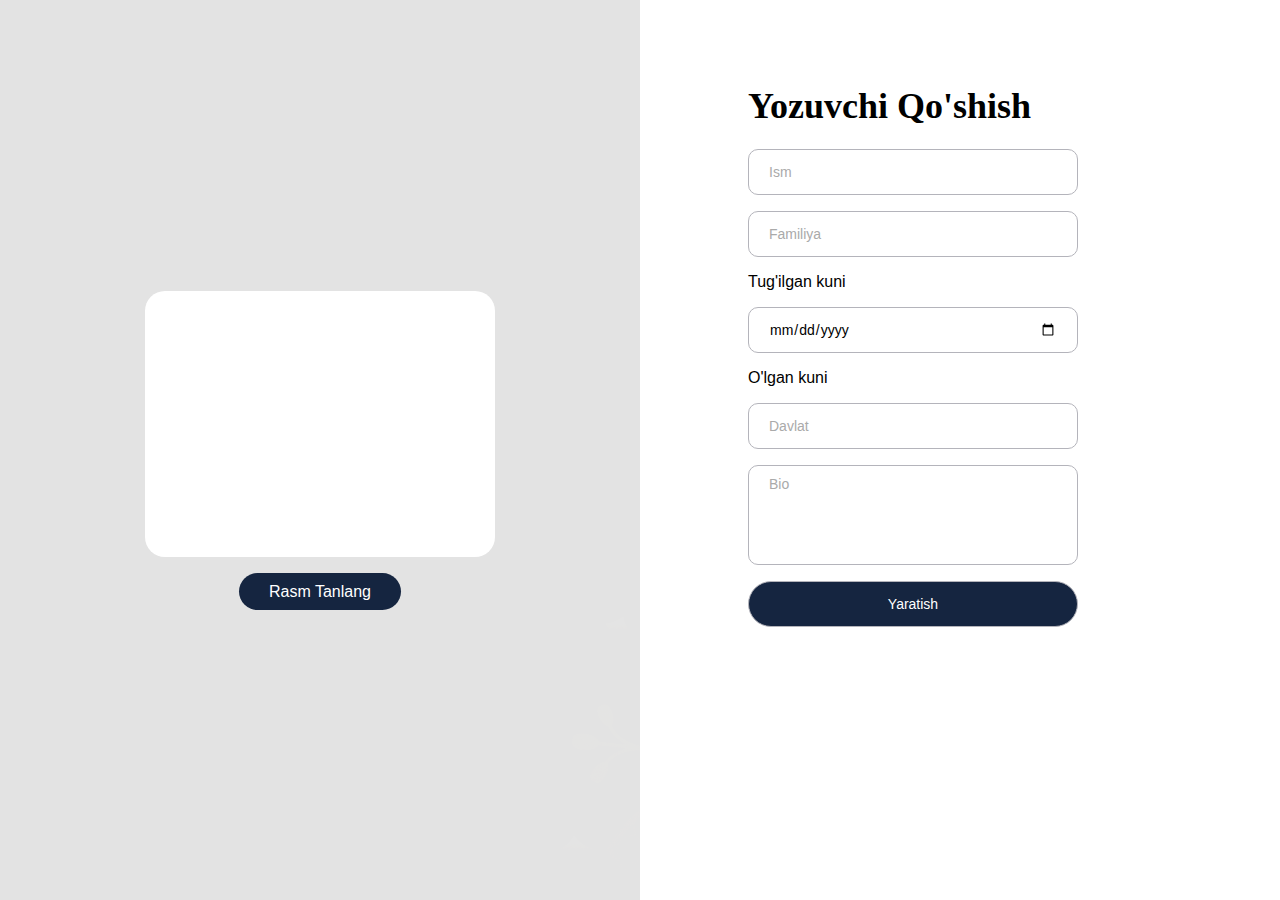
<file: pages/add-author.html>
<!DOCTYPE html>
<html lang="en">

<head>
  <meta charset="UTF-8">
  <meta name="viewport" content="width=device-width, initial-scale=1.0">
  <title>Add author</title>
  <link rel="stylesheet" href="../styles/add-author.css">
</head>

<body>
  <div class="container">
    <div class="left">
      <div class="book-img" id="bookImg"></div>
      <div class="custom-file-input">
        <label for="fileInput">Rasm Tanlang</label>
        <input type="file" id="fileInput" onchange="displayImage()">
      </div>
    </div>
    <div class="right">
      <h1>Yozuvchi Qo'shish</h1>
      <form action="">
        <input type="text" placeholder="Ism" required>
        <input type="text" placeholder="Familiya" required>
        <label for="">Tug'ilgan kuni</label>
        <input type="date" name="" id="" required> 
        <label for="">O'lgan kuni</label>
        <input type="text" name="" id="" required placeholder="Davlat">
        <textarea name="" id="" cols="30" rows="10" placeholder="Bio"></textarea>
        <input type="submit" value="Yaratish">
      </form>
    </div>

    <script src="../Javascript/book.js"></script>
  </div>
</body>

</html>
</file>
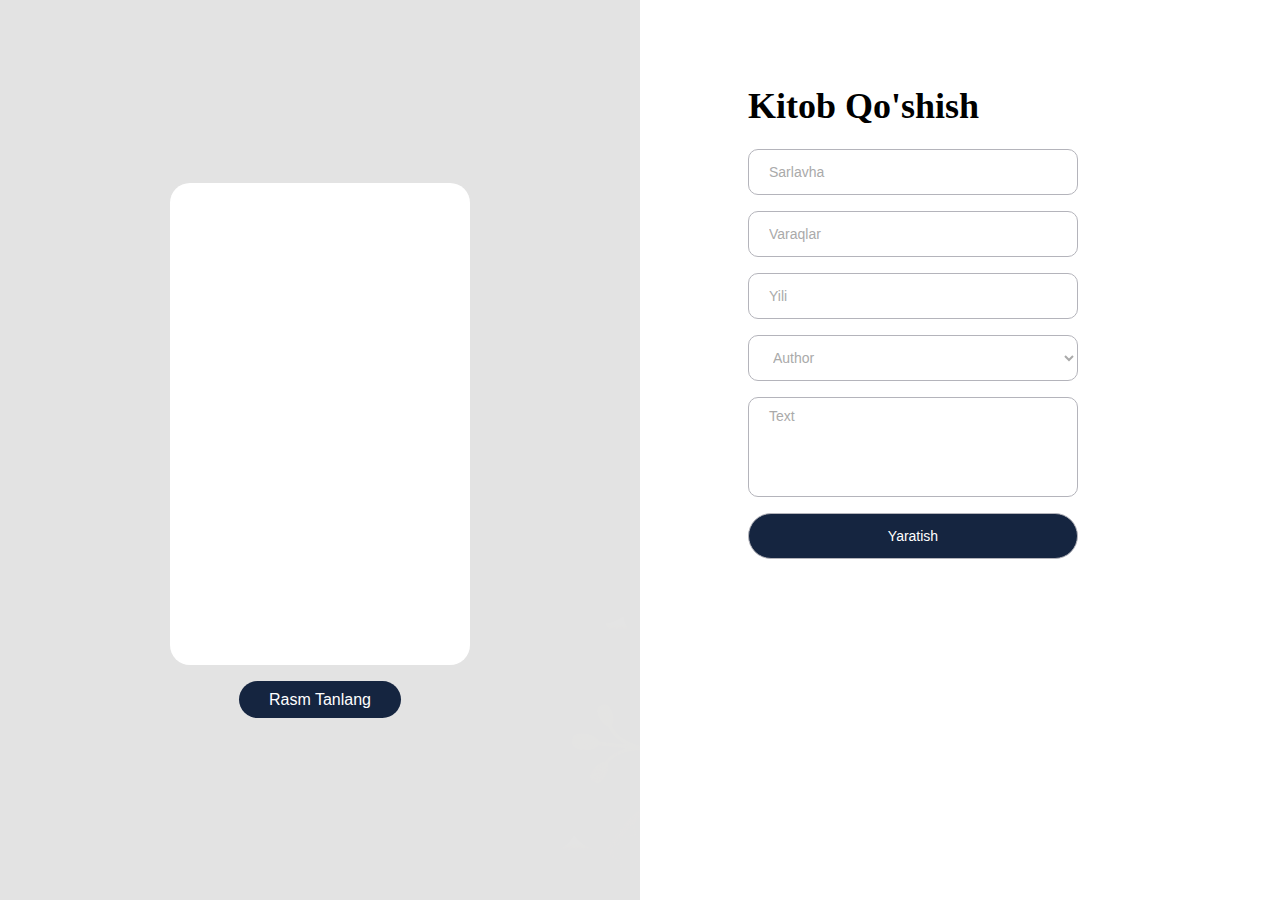
<file: pages/add.html>
<!DOCTYPE html>
<html lang="en">

<head>
  <meta charset="UTF-8">
  <meta name="viewport" content="width=device-width, initial-scale=1.0">
  <title>Add</title>
  <link rel="stylesheet" href="../styles/add.css">
  <link rel="shortcut icon" href="../imgs/kitob.svg" type="image/x-icon">
</head>

<body>
  <div class="container">
    <div class="left">
      <div class="book-img" id="bookImg"></div>
      <div class="custom-file-input">
        <label for="fileInput">Rasm Tanlang</label>
        <input type="file" id="fileInput" onchange="displayImage()">
      </div>
    </div>
    <div class="right">
      <h1>Kitob Qo'shish</h1>
      <form action="">
        <input type="text" placeholder="Sarlavha" required>
        <input type="number" name="" id="" placeholder="Varaqlar" required>
        <input type="number" name="" id="" placeholder="Yili" required>
        <select name="" id="" required>
          <option value="">Author</option>
        </select>
        <textarea name="" id="" cols="30" rows="10" placeholder="Text"></textarea>
        <input type="submit" value="Yaratish">
      </form>
    </div>

    <script src="../Javascript/book.js"></script>
  </div>
</body>

</html>
</file>
<file: styles/add-author.css>
@import url(./add.css);
.container .left .book-img {
  width: 350px;
  height: 266px;
}/*# sourceMappingURL=add-author.css.map */
</file>
<file: styles/add.css>
@import url(../style.css);
* {
  font-family: Arial, Helvetica, sans-serif;
}

.container {
  width: 100%;
  height: 100vh;
  display: flex;
}
.container .left,
.container .right {
  width: 50%;
  height: 100%;
}
.container .left {
  background-color: var(--add-left-bg);
  display: flex;
  justify-content: center;
  align-items: center;
  flex-direction: column;
}
.container .left .book-img {
  width: 300px;
  height: 482px;
  background-repeat: no-repeat;
  background-size: contain;
  background-position: center;
  -o-object-fit: contain;
     object-fit: contain;
  border-radius: 20px;
  background-color: var(--white);
}
.container .left input {
  display: none;
}
.container .left .custom-file-input {
  margin-top: 17px;
}
.container .left .custom-file-input label {
  cursor: pointer;
  color: transparent;
  border-radius: 99px;
  background: var(--black-blue);
  color: var(--white);
  text-align: center;
  font-style: normal;
  font-weight: 500;
  line-height: 36px;
  padding: 10px 30px;
}
.container .right {
  background-color: var(--white);
  padding-left: 108px;
  padding-top: 85px;
  display: flex;
  flex-direction: column;
}
.container .right h1 {
  font-family: Arial Black;
  font-size: 36px;
  font-style: normal;
  font-weight: 900;
  line-height: normal;
}
.container .right form {
  display: flex;
  flex-direction: column;
  gap: 16px;
  margin-top: 22px;
}
.container .right form input,
.container .right form select,
.container .right form textarea {
  display: block;
  width: 330px;
  height: 46px;
  flex-shrink: 0;
  border-radius: 10px;
  border: 1px solid var(--Gray-30, #B4B4BB);
  background: var(--White-Base, #FFF);
  font-size: 14px;
  font-style: normal;
  font-weight: 400;
  padding: 0 20px;
  line-height: normal;
  outline: none;
}
.container .right form input::-moz-placeholder, .container .right form select::-moz-placeholder, .container .right form textarea::-moz-placeholder {
  color: #AAA;
}
.container .right form input::placeholder,
.container .right form select::placeholder,
.container .right form textarea::placeholder {
  color: #AAA;
}
.container .right form input::-webkit-outer-spin-button, .container .right form input::-webkit-inner-spin-button,
.container .right form select::-webkit-outer-spin-button,
.container .right form select::-webkit-inner-spin-button,
.container .right form textarea::-webkit-outer-spin-button,
.container .right form textarea::-webkit-inner-spin-button {
  -webkit-appearance: none;
  margin: 0;
}
.container .right form textarea {
  padding-top: 10px;
  height: 100px;
  resize: none;
}
.container .right form select {
  color: #AAA;
}
.container .right form input[type=submit] {
  border-radius: 99px;
  background: var(--black-blue);
  color: var(--white);
}/*# sourceMappingURL=add.css.map */
</file>
